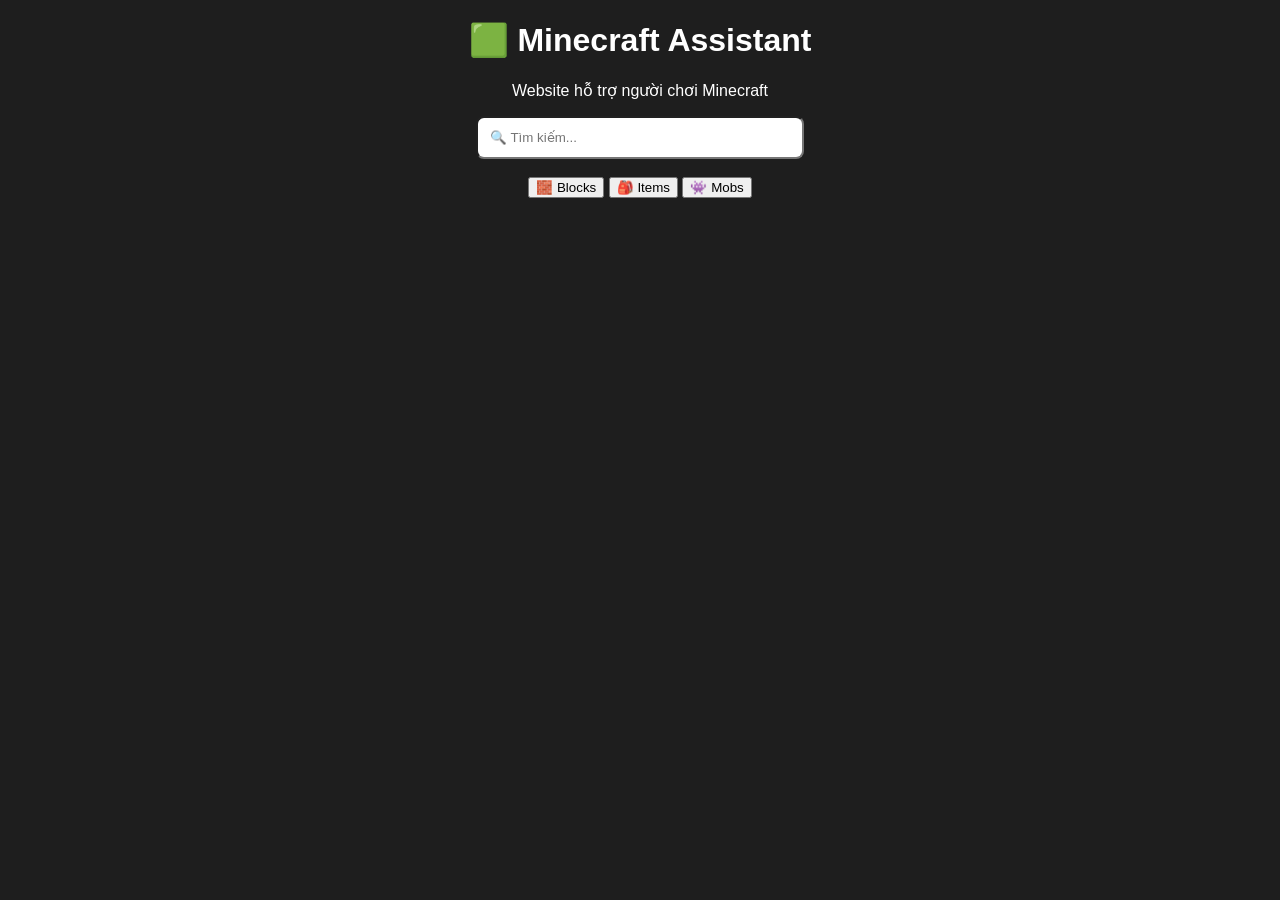
<file: index.html>
<!DOCTYPE html>
<html lang="vi">
<head>
<meta charset="UTF-8">
<meta name="viewport" content="width=device-width, initial-scale=1.0">
<title>Minecraft Assistant</title>
</head>

<body style="background:#1e1e1e;color:white;font-family:Arial;text-align:center;">

<h1>🟩 Minecraft Assistant</h1>

<p>Website hỗ trợ người chơi Minecraft</p>

<input
type="text"
placeholder="🔍 Tìm kiếm..."
style="padding:12px;width:300px;border-radius:8px;">

<br><br>

<button>🧱 Blocks</button>
<button>🎒 Items</button>
<button>👾 Mobs</button>

</body>
</html>
</file>
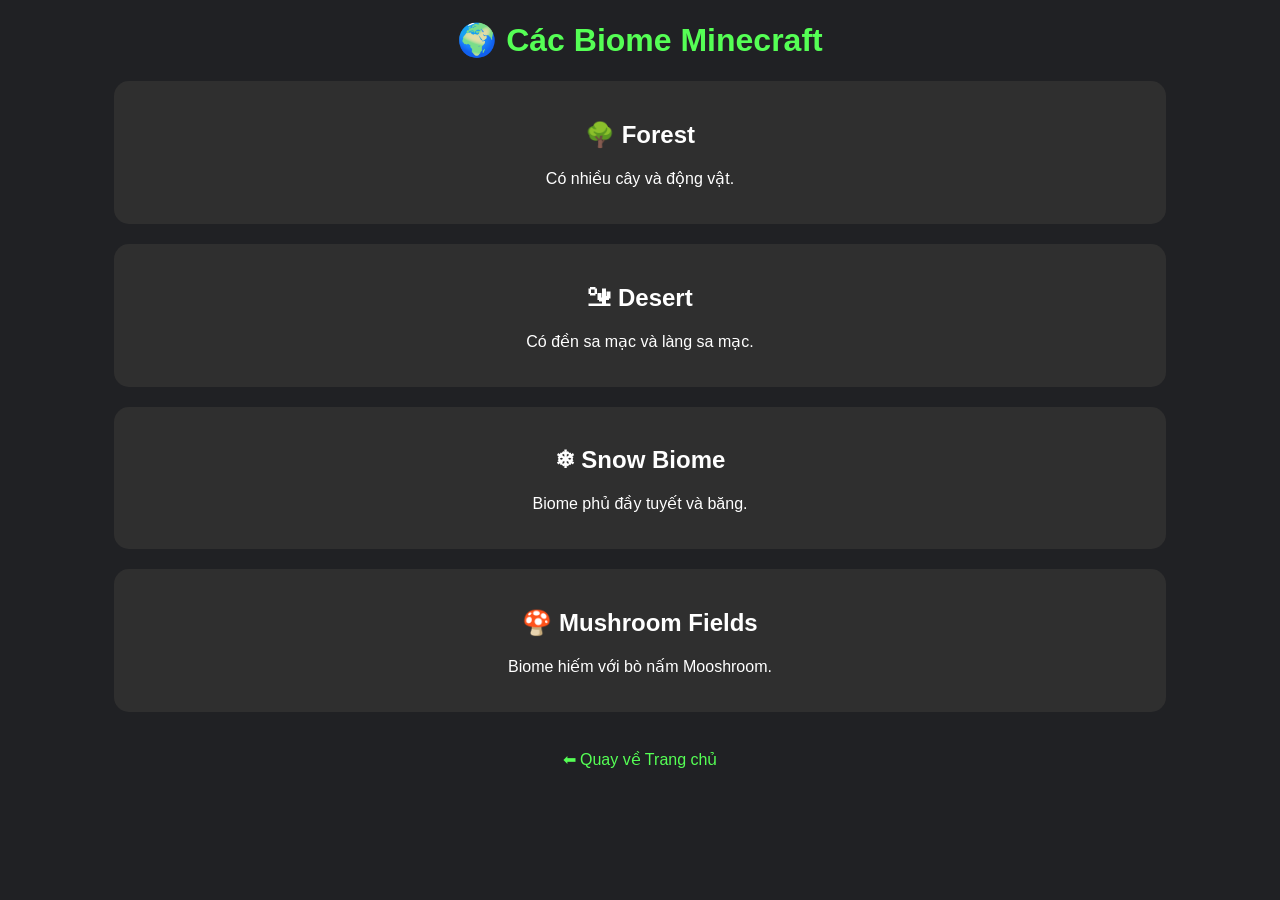
<file: biomes.html>
<!DOCTYPE html>
<html lang="vi">
<head>
<meta charset="UTF-8">
<title>Biomes Minecraft</title>

<style>
body{
    background:#202124;
    color:white;
    font-family:Arial;
    text-align:center;
}

.card{
    width:80%;
    margin:20px auto;
    background:#2f2f2f;
    padding:20px;
    border-radius:15px;
}

h1{
    color:#55ff55;
}

a{
    color:#55ff55;
    text-decoration:none;
}
</style>
</head>

<body>

<h1>🌍 Các Biome Minecraft</h1>

<div class="card">
<h2>🌳 Forest</h2>
<p>Có nhiều cây và động vật.</p>
</div>

<div class="card">
<h2>🏜 Desert</h2>
<p>Có đền sa mạc và làng sa mạc.</p>
</div>

<div class="card">
<h2>❄ Snow Biome</h2>
<p>Biome phủ đầy tuyết và băng.</p>
</div>

<div class="card">
<h2>🍄 Mushroom Fields</h2>
<p>Biome hiếm với bò nấm Mooshroom.</p>
</div>

<br>

<a href="index.html">⬅ Quay về Trang chủ</a>

</body>
</html>
</file>
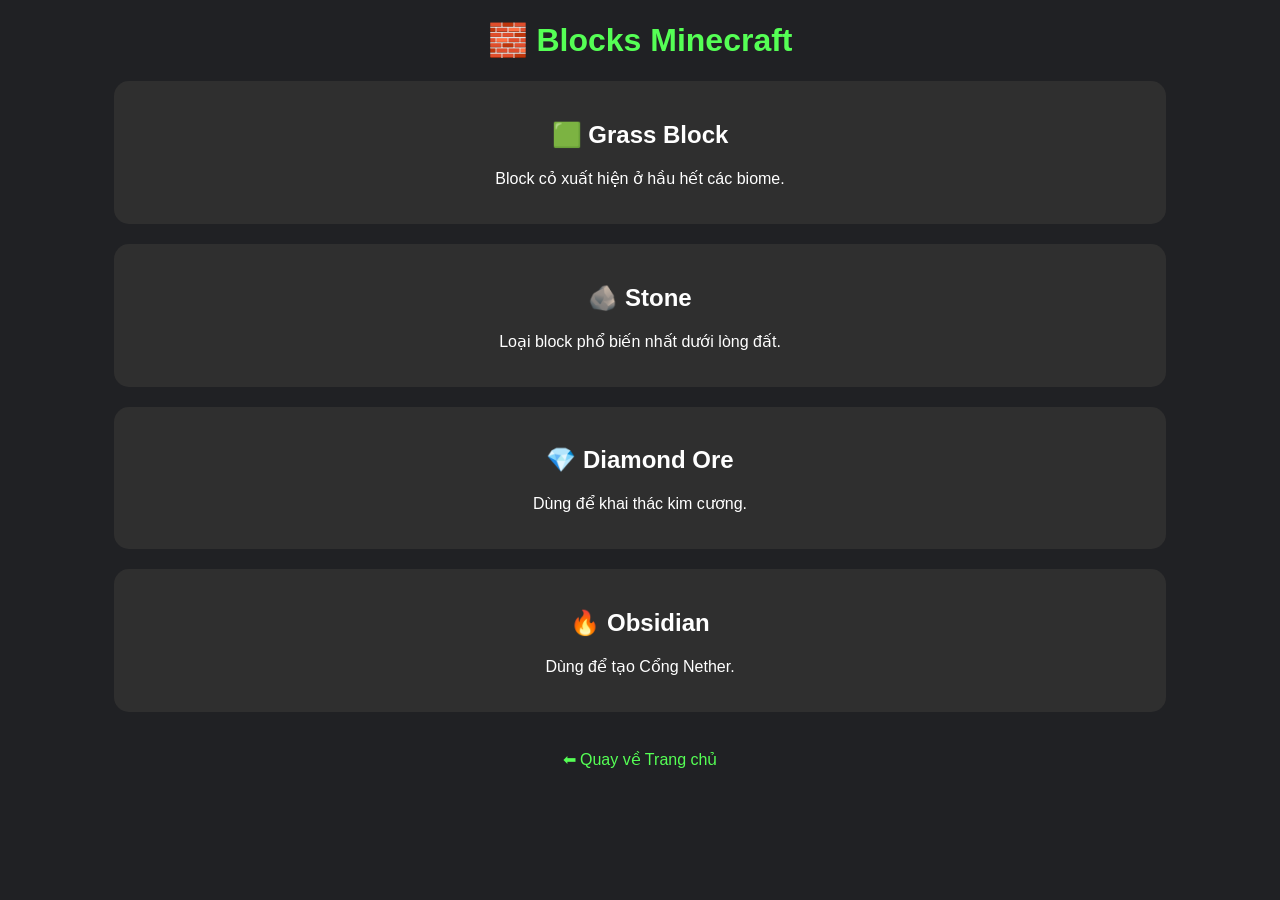
<file: blocks.html>
<!DOCTYPE html>
<html lang="vi">
<head>
<meta charset="UTF-8">
<title>Blocks Minecraft</title>

<style>
body{
    background:#202124;
    color:white;
    font-family:Arial;
    text-align:center;
}

.card{
    width:80%;
    margin:20px auto;
    background:#2f2f2f;
    padding:20px;
    border-radius:15px;
}

h1{
    color:#55ff55;
}

a{
    color:#55ff55;
    text-decoration:none;
}
</style>

</head>

<body>

<h1>🧱 Blocks Minecraft</h1>

<div class="card">
<h2>🟩 Grass Block</h2>
<p>Block cỏ xuất hiện ở hầu hết các biome.</p>
</div>

<div class="card">
<h2>🪨 Stone</h2>
<p>Loại block phổ biến nhất dưới lòng đất.</p>
</div>

<div class="card">
<h2>💎 Diamond Ore</h2>
<p>Dùng để khai thác kim cương.</p>
</div>

<div class="card">
<h2>🔥 Obsidian</h2>
<p>Dùng để tạo Cổng Nether.</p>
</div>

<br>

<a href="index.html">⬅ Quay về Trang chủ</a>

</body>
</html>
</file>
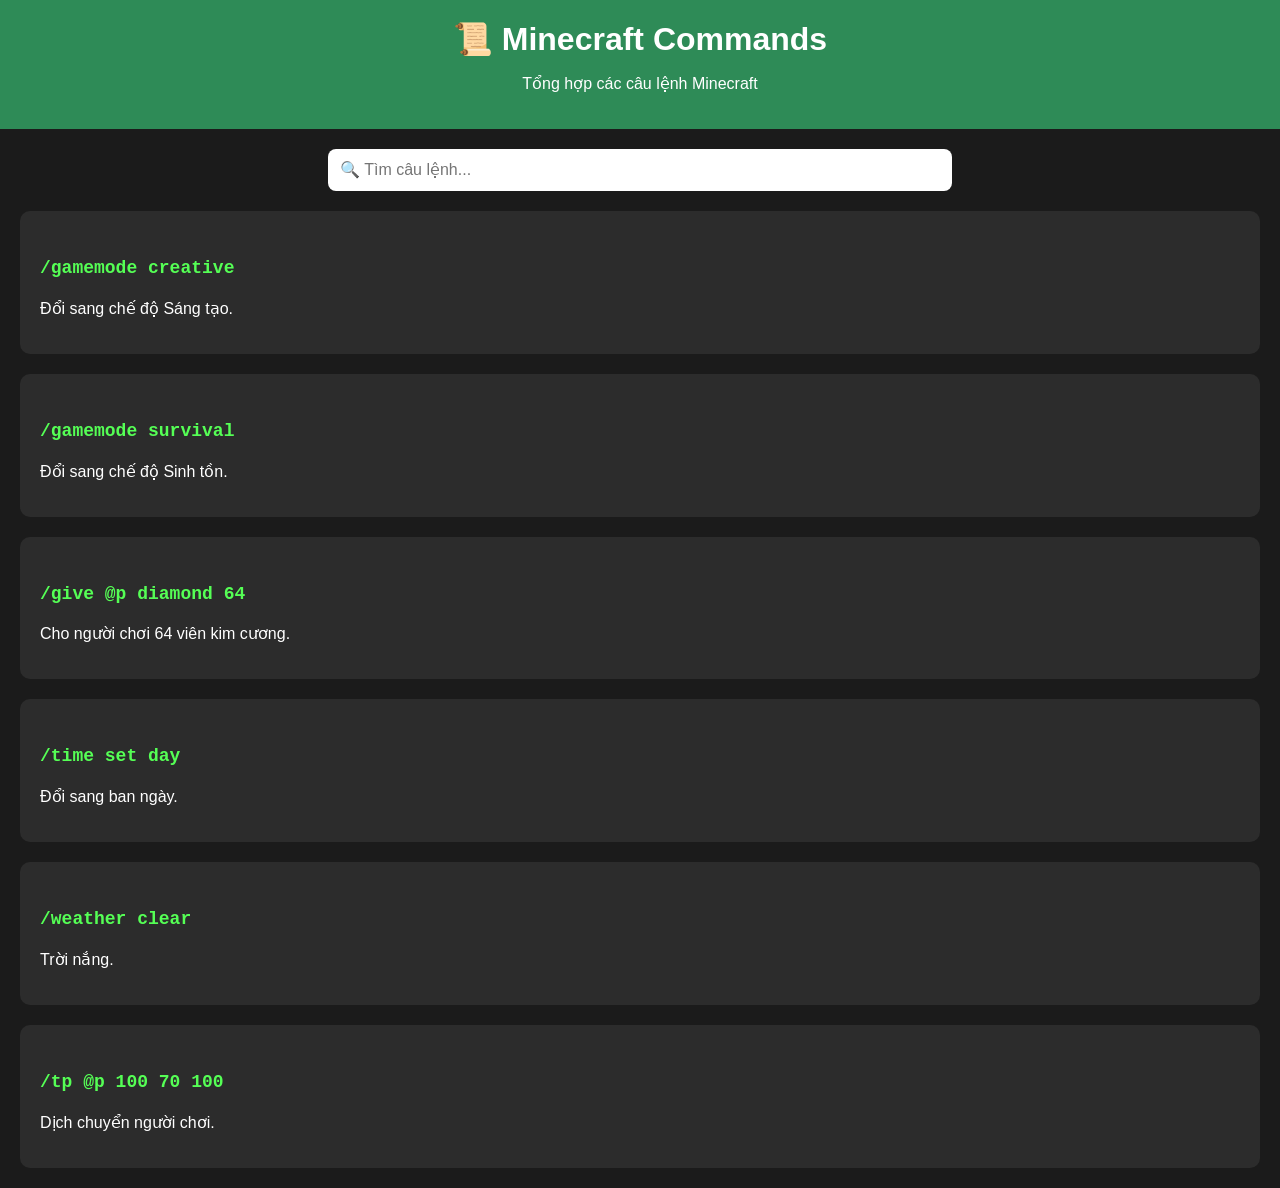
<file: commands.html>
<!DOCTYPE html>
<html lang="vi">
<head>
<meta charset="UTF-8">
<meta name="viewport" content="width=device-width, initial-scale=1.0">
<title>Minecraft Commands</title>

<style>
body{
    margin:0;
    background:#1b1b1b;
    color:white;
    font-family:Arial,sans-serif;
}

header{
    background:#2e8b57;
    padding:20px;
    text-align:center;
}

h1{
    margin:0;
}

.search{
    text-align:center;
    margin:20px;
}

input{
    width:80%;
    max-width:600px;
    padding:12px;
    border-radius:8px;
    border:none;
    font-size:16px;
}

.card{
    background:#2c2c2c;
    margin:20px;
    padding:20px;
    border-radius:10px;
}

code{
    color:#55ff55;
    font-size:18px;
}
</style>

</head>

<body>

<header>

<h1>📜 Minecraft Commands</h1>

<p>Tổng hợp các câu lệnh Minecraft</p>

</header>

<div class="search">

<input placeholder="🔍 Tìm câu lệnh...">

</div>

<div class="card">

<h2><code>/gamemode creative</code></h2>

<p>Đổi sang chế độ Sáng tạo.</p>

</div>

<div class="card">

<h2><code>/gamemode survival</code></h2>

<p>Đổi sang chế độ Sinh tồn.</p>

</div>

<div class="card">

<h2><code>/give @p diamond 64</code></h2>

<p>Cho người chơi 64 viên kim cương.</p>

</div>

<div class="card">

<h2><code>/time set day</code></h2>

<p>Đổi sang ban ngày.</p>

</div>

<div class="card">

<h2><code>/weather clear</code></h2>

<p>Trời nắng.</p>

</div>

<div class="card">

<h2><code>/tp @p 100 70 100</code></h2>

<p>Dịch chuyển người chơi.</p>

</div>

</body>
</html>
</file>
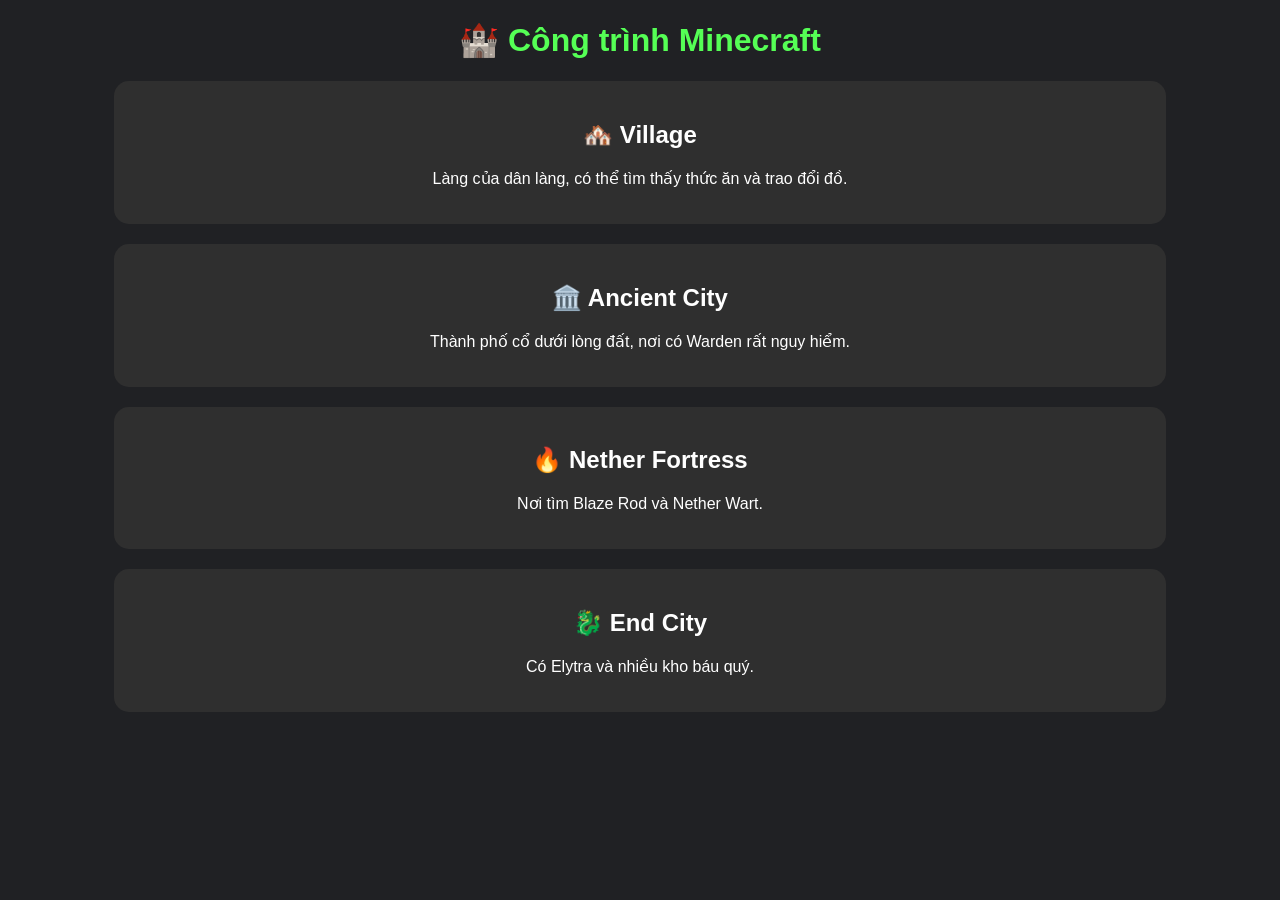
<file: structures.html>
<!DOCTYPE html>
<html lang="vi">
<head>
<meta charset="UTF-8">
<title>Công trình Minecraft</title>

<style>
body{
    background:#202124;
    color:white;
    font-family:Arial;
    text-align:center;
}

h1{
    color:#55ff55;
}

.card{
    background:#2f2f2f;
    margin:20px auto;
    width:80%;
    padding:20px;
    border-radius:15px;
}

a{
    color:#55ff55;
    text-decoration:none;
}
</style>

</head>

<body>

<h1>🏰 Công trình Minecraft</h1>

<div class="card">
<h2>🏘️ Village</h2>
<p>Làng của dân làng, có thể tìm thấy thức ăn và trao đổi đồ.</p>
</div>

<div class="card">
<h2>🏛️ Ancient City</h2>
<p>Thành phố cổ dưới lòng đất, nơi có Warden rất nguy hiểm.</p>
</div>

<div class="card">
<h2>🔥 Nether Fortress</h2>
<p>Nơi tìm Blaze Rod và Nether Wart.</p>
</div>

<div class="card">
<h2>🐉 End City</h2>
<p>Có Elytra và nhiều kho báu quý.</p>
</div>
</file>
